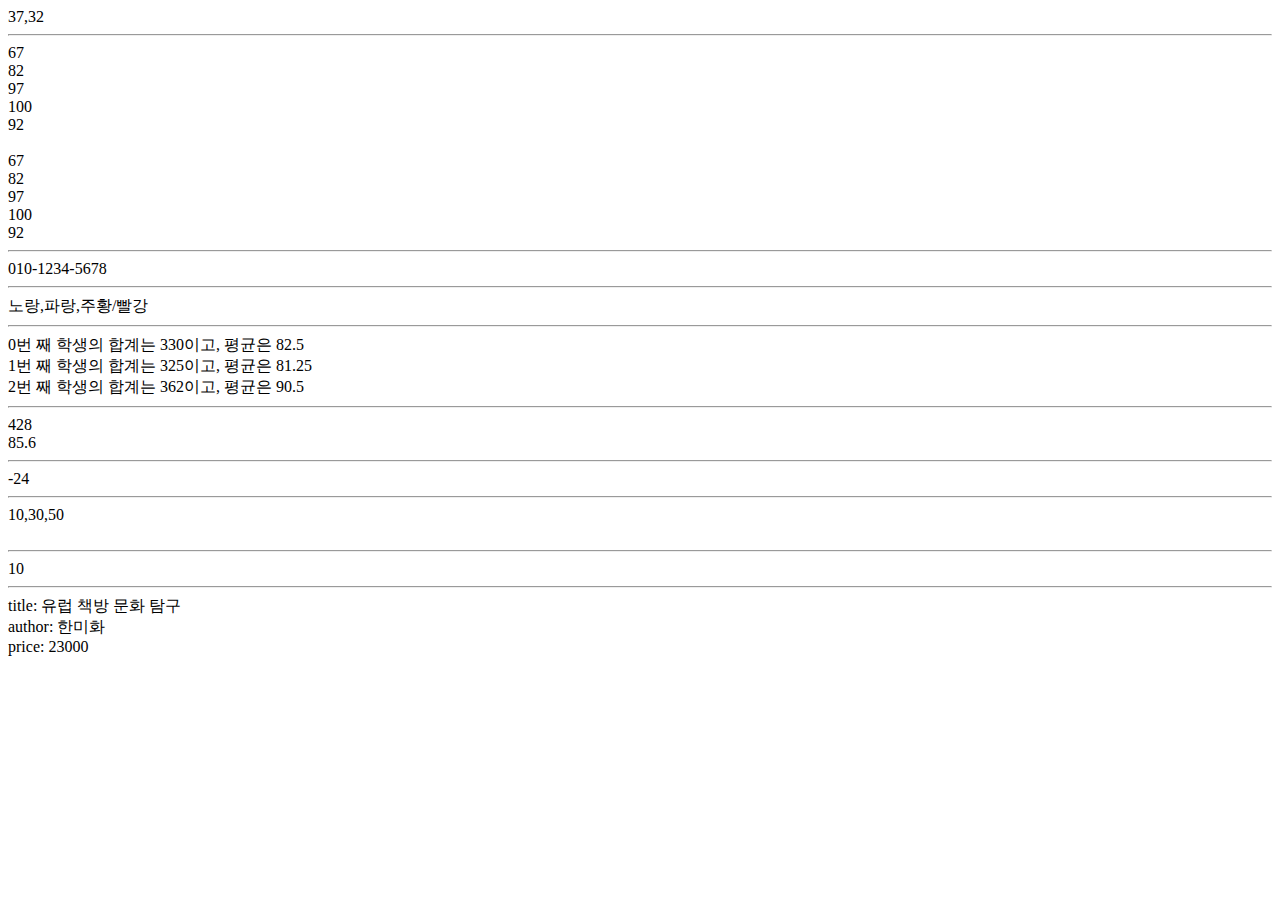
<file: labs/0730_Array_Map_Set_Iterator_Generator/quiz.html>
<!DOCTYPE html>
<html lang="en">
  <head>
    <meta charset="UTF-8" />
    <meta name="viewport" content="width=device-width, initial-scale=1.0" />
    <title>Quiz</title>
    <script src="quiz.js"></script>
  </head>
  <body></body>
</html>
</file>
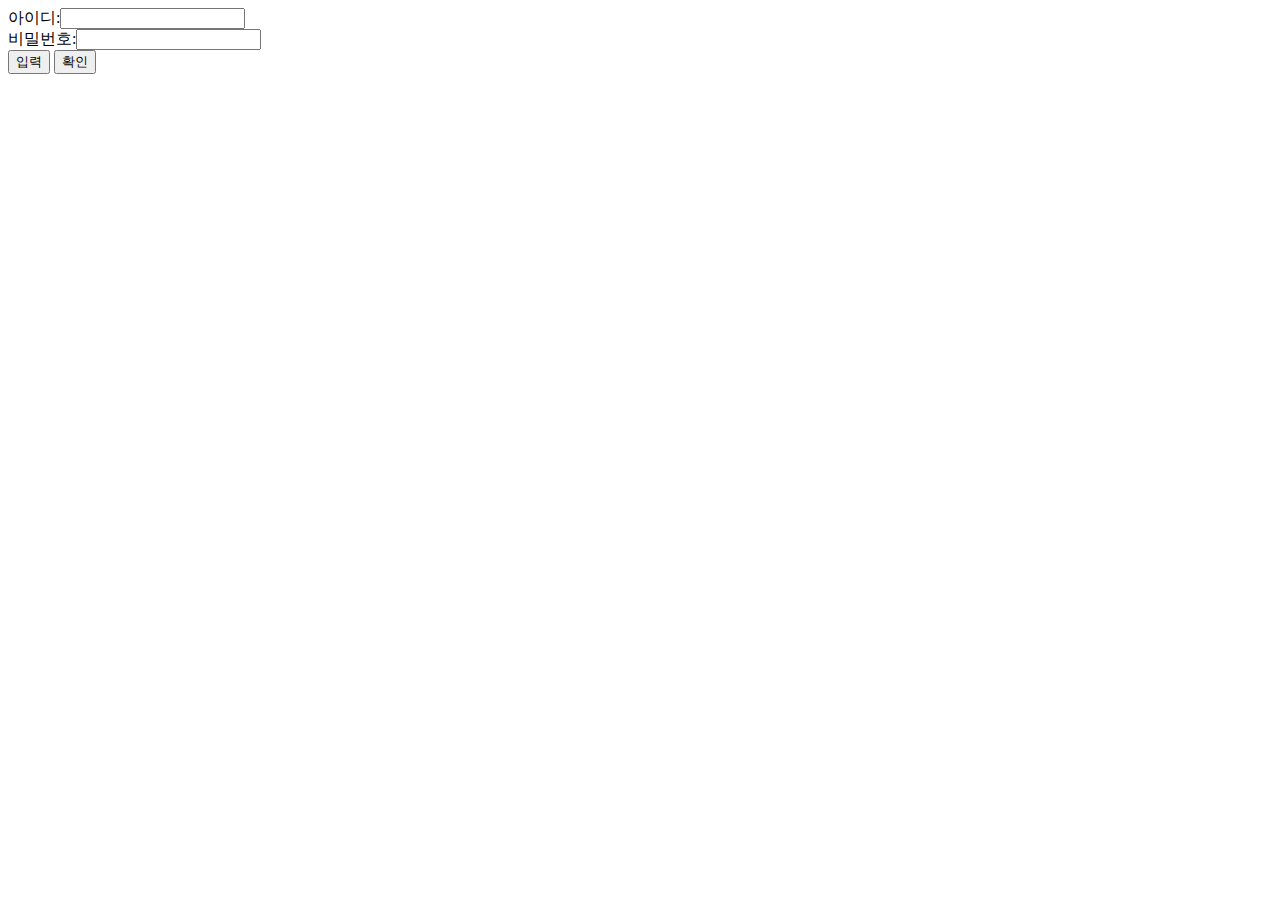
<file: labs/0801_DOM/DOM.html>
<!DOCTYPE html>
<html lang="en">
  <head>
    <meta charset="UTF-8" />
    <meta name="viewport" content="width=device-width, initial-scale=1.0" />
    <title>Document</title>
    <script defer src="form.js"></script>
  </head>
  <body>
    <!-- <div>
      "프로그래머스 프론트엔드"
      <p>선수 조건: 없음</p>
    </div>
    <button onclick="changeContent()">변경</button>

    <div class="box">box1</div>
    <div class="box">box2</div>
    <div class="box">box2</div>
    <div class="box4">box4</div>

    <button id="my_div">my_div</button>
    <button id="clearBtn">clear</button>
    <div id="result"></div>
    <button onclick="sayHi('민지')">안녕</button>

    <button>click</button>

    <em class="message"></em>

    <ul id="fruits">
      <li class="fruit" id="apple">Apple</li>
      <li class="fruit" id="banana">banana</li>
      <li class="fruit" id="cherry">Cherry</li>
      <li class="fruit" id="cherry">WaterMelon</li>
    </ul> -->
    <form id="form1">
      아이디:<input type="text" name="id" id="id" /> <br />
      비밀번호:<input type="password"pass" id="pass" /><br />
    </form>
    <button onclick="myFunction()">입력</button>
    <button onclick="getInput()">확인</button>
    <p id="show"></p>
    <!-- <form name="order">
      <ul>
        <li>
          <label class"field" for="billingName">이름: </label>
          <input type="text" class="input-box" id="billingName" name = "billingName">
        </li>
        <li>
          <label class"field" for="billingTel">연락처: </label>
          <input type="text" class="input-box" id="billingTel" name ="billingTel">
        </li>
        <li>
          <label class"field" for="billingAddr">주소: </label>
          <input type="text" class="input-box" id="billingAddr" name = "billingAddr">
        </li>
        <br>
        <br>
      </ul> 
    </form>
    <form name="ship">
      <ul>
        <li>
          <input type="checkbox" id="shippingInfo" name="shippingInfo">
          <label for="bill-info" id="check">주문 정보가 배송 정보와 같습니다</label>
        </li>      
        <li>
          <label class"field" for="shippingName">이름: </label>
          <input type="text" class="input-box" id="shippingName" name = "shippingName">
        </li>
        <li>
          <label class"field" for="shippingTel">연락처: </label>
          <input type="text" class="input-box" id="shippingTel" name ="shippingTel">
        </li>
        <li>
          <label class"field" for="shippingAddr">주소: </label>
          <input type="text" class="input-box" id="shippingAddr" name = "shippingAddr">
        </li>
      </ul>
    </form> -->
  </body>
</html>
</file>
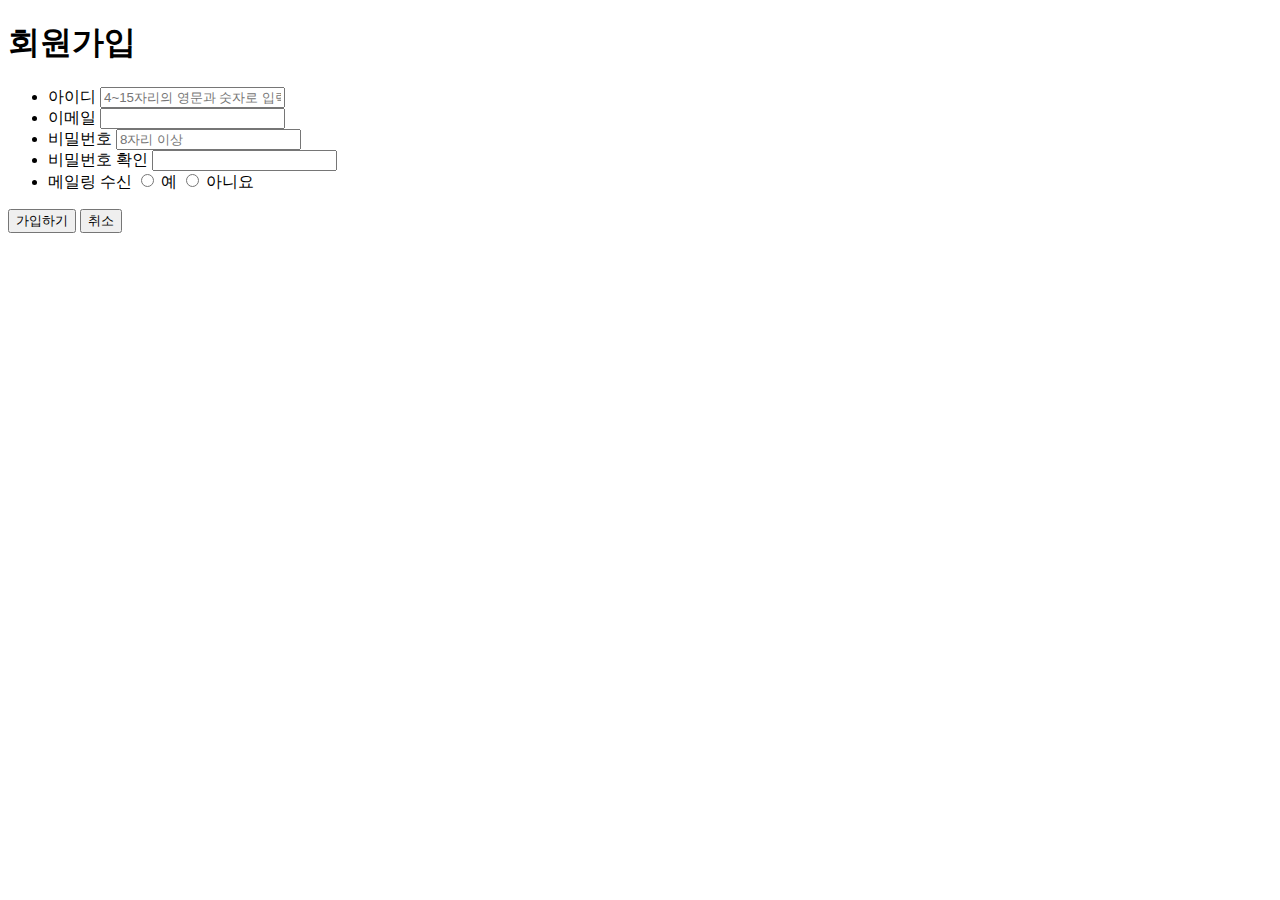
<file: labs/0801_DOM/quiz4.html>
<!DOCTYPE html>
<html lang="en">
  <head>
    <meta charset="UTF-8" />
    <meta name="viewport" content="width=device-width, initial-scale=1.0" />
    <title>Quiz4</title>
    <script defer src="quiz4.js"></script>
  </head>
  <body>
    <h1>회원가입</h1>
    <ul>
      <li>
        <label for="id" class="field">아이디</label>
        <input
          type="text"
          class="input-box"
          id="id"
          placeholder="4~15자리의 영문과 숫자로 입력"
        />
      </li>
      <li>
        <label for="email" class="field">이메일</label>
        <input type="email" class="input-box" id="email" />
      </li>
      <li>
        <label for="password" class="field">비밀번호</label>
        <input
          type="password"
          class="input-box"
          id="password"
          placeholder="8자리 이상"
        />
      </li>
      <li>
        <label for="passwordCheck" class="field">비밀번호 확인</label>
        <input type="password" class="input-box" id="passwordCheck" name="" />
      </li>
      <li>
        <label for="radio_group" class="field">메일링 수신</label>
        <label>
          <input type="radio" name="mailing" value="yes" />
          예
        </label>
        <label>
          <input type="radio" name="mailing" value="no" />
          아니요
        </label>
      </li>
    </ul>
    <button type="submit" onclick="getInput()">가입하기</button>
    <button type="button">취소</button>
  </body>
</html>
</file>
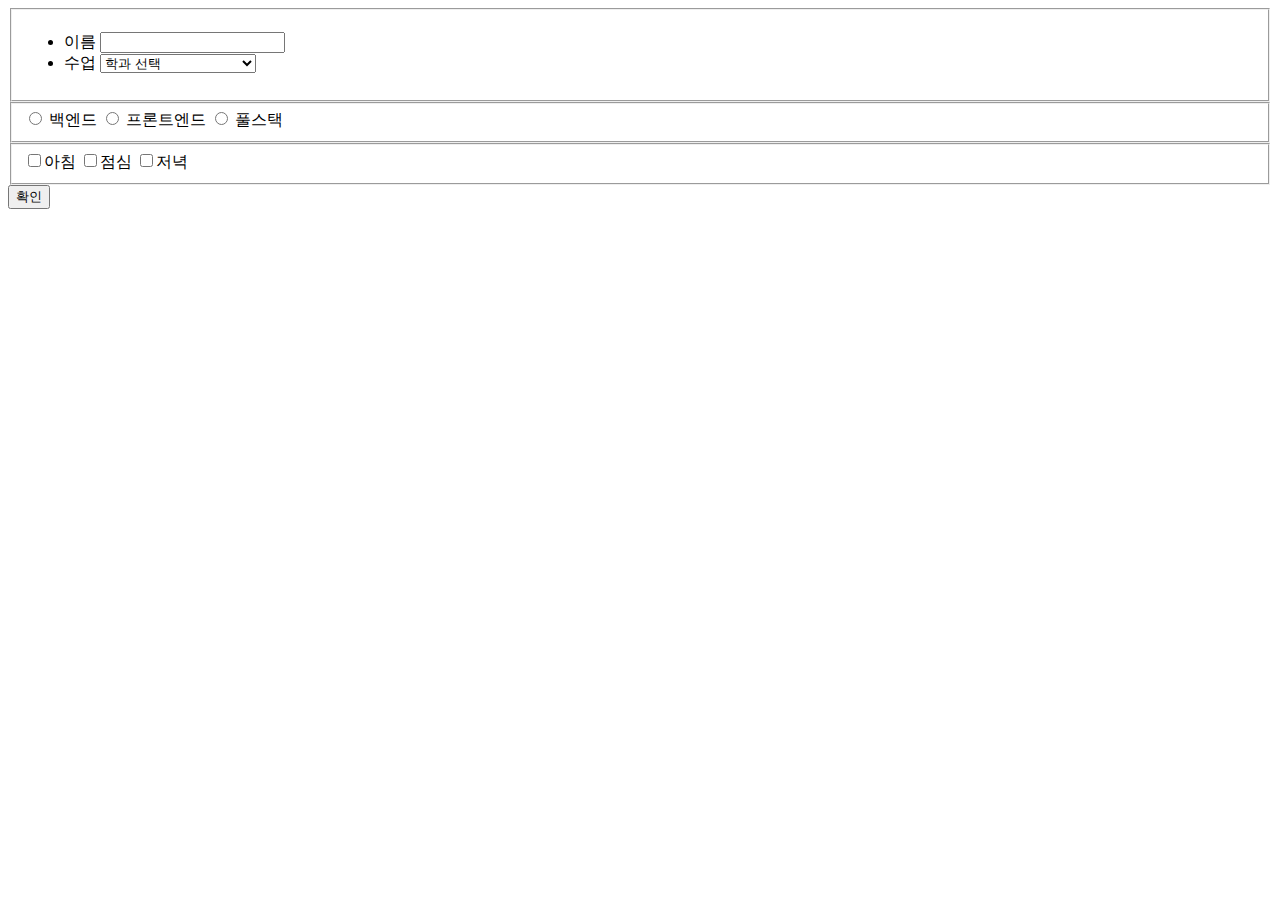
<file: labs/0801_DOM/select.html>
<!DOCTYPE html>
<html lang="en">
  <head>
    <meta charset="UTF-8" />
    <meta name="viewport" content="width=device-width, initial-scale=1.0" />
    <title>Select</title>
    <script defer src="select.js"></script>
  </head>
  <body>
    <div id="container">
      <form name="testForm">
        <fieldset>
          <ul>
            <li>
              <label for="userName">이름</label>
              <input type="text" id="userName" name="userName" />
            </li>
            <li>
              <label for="class">수업</label>
              <select name="major" id="major">
                <option>학과 선택</option>
                <option value="computer">컴퓨터 공학과</option>
                <option value="business">경영학과</option>
                <option value="electronic">전기 공학과</option>
                <option value="design">산업디자인과</option>
                <option value="global">글로벌문화콘텐츠 학과</option>
              </select>
            </li>
          </ul>
        </fieldset>
        <fieldset>
          <label>
            <input type="radio" name="subject" value="back" />
            백엔드
          </label>
          <label>
            <input type="radio" name="subject" value="front" />
            프론트엔드
          </label>
          <label>
            <input type="radio" name="subject" value="full" />
            풀스택
          </label>
        </fieldset>
        <fieldset>
          <label
            ><input type="checkbox" name="study" value="morning" />아침</label
          >
          <label
            ><input type="checkbox" name="study" value="afternoon" />점심</label
          >
          <label
            ><input type="checkbox" name="study" value="evening" />저녁</label
          >
        </fieldset>
        <button type="button" id="submitBtn">확인</button>
      </form>
      <div id="result"></div>
    </div>
  </body>
</html>
</file>
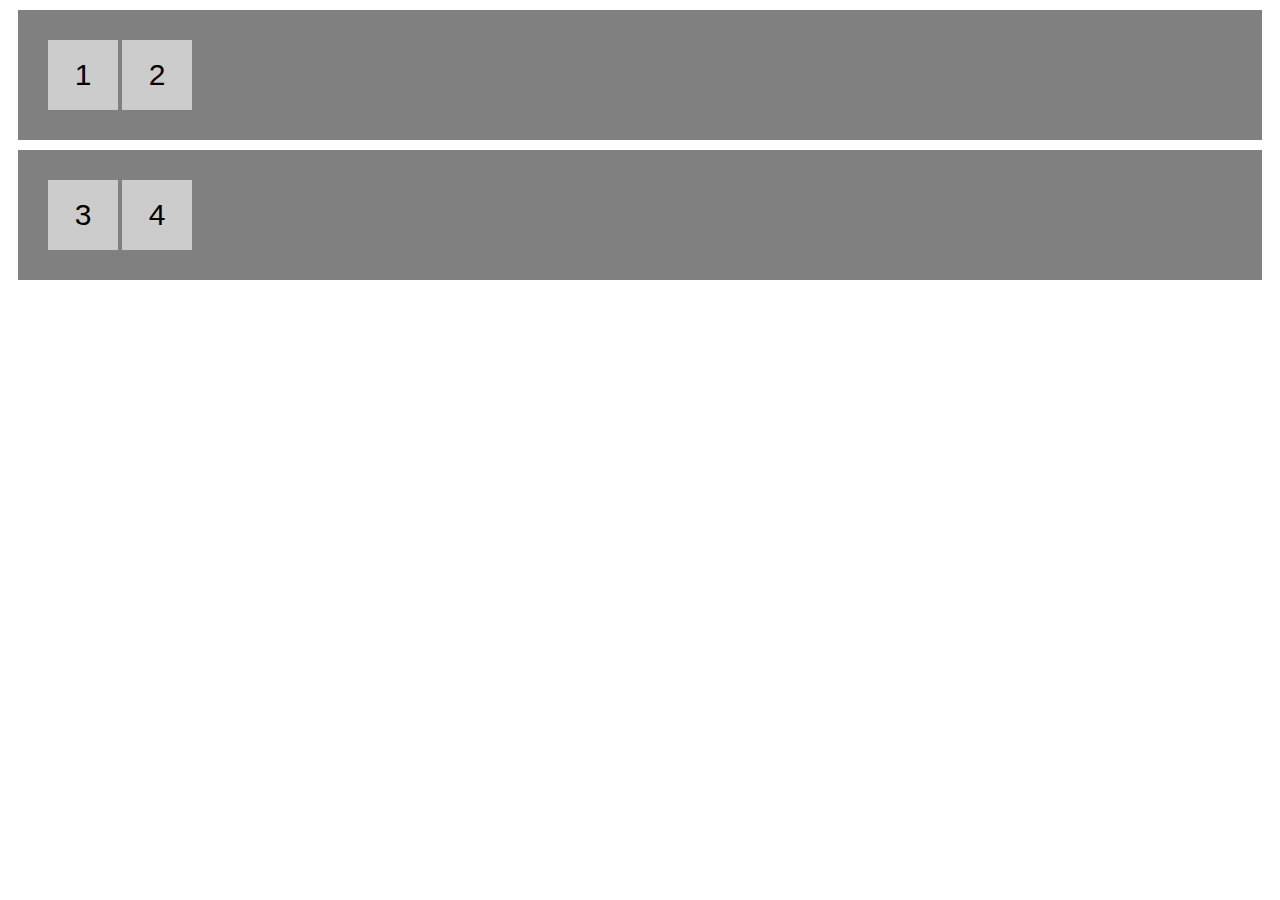
<file: labs/0802_drag-drop_spread/drag.html>
<!DOCTYPE html>
<html lang="en">
  <head>
    <meta charset="UTF-8" />
    <meta name="viewport" content="width=device-width, initial-scale=1.0" />
    <title>Drag&Drop</title>
    <script defer src="drag.js"></script>
    <link rel="stylesheet" href="drag.css" />
  </head>
  <body>
    <!-- <div onclick="func(event)">
      <p><img src="./img/PoChaCco.png" alt="포챠코 사진" /></p>
    </div>
    <div id="show"></div> -->
    <!-- <div class="container">
      <button draggable="true" class="item">1</button>
    </div>
    <div class="container2"></div> -->

    <div class="container">
      <button class="draggable" draggable="true">1</button>
      <button class="draggable" draggable="true">2</button>
    </div>
    <div class="container">
      <button class="draggable" draggable="true">3</button>
      <button class="draggable" draggable="true">4</button>
    </div>

    <!--appendChild-->
    <!-- <div id="parent">
      <div>child 1</div>
      <div id="reference">child 2</div>
      <div>child 3</div>
    </div>
    <button id="appendChildBtn">appendChild</button>
    <button id="insertBeforeBtn">insertBefore</button> -->
  </body>
</html>
</file>
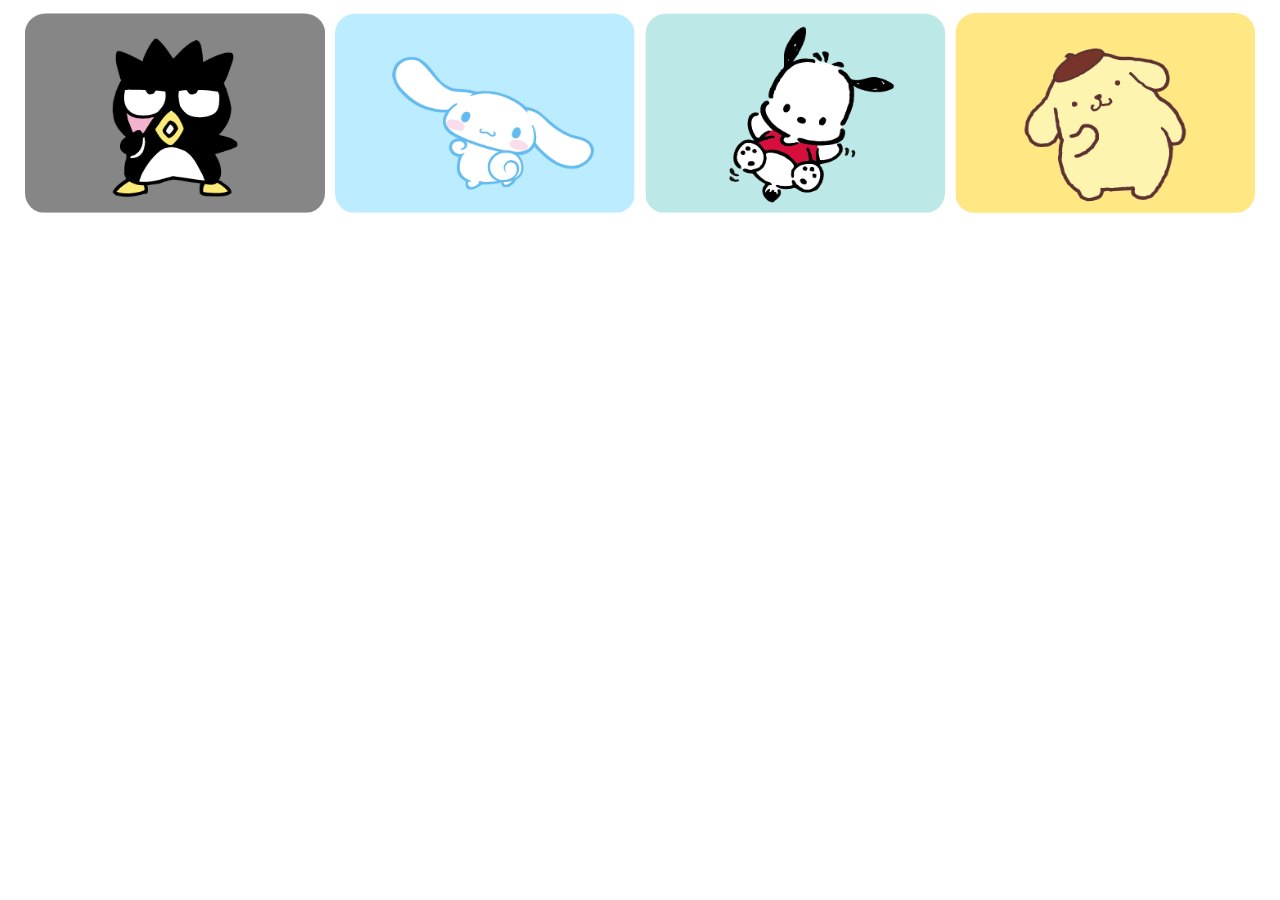
<file: labs/0802_drag-drop_spread/imgGallery.html>
<!DOCTYPE html>
<html lang="en">
  <head>
    <meta charset="UTF-8" />
    <meta name="viewport" content="width=device-width, initial-scale=1.0" />
    <title>ImgGallery</title>
    <link rel="stylesheet" href="./imgGallery.css" />
    <script defer src="./imgGallery.js"></script>
  </head>
  <body>
    <div id="gallery" class="gallery">
      <img
        src="./img/BadBadtz-Maru.png"
        draggable="true"
        alt="배드바츠마루"
        class="img"
      />
      <img
        src="./img/CinNaMoroll.png"
        draggable="true"
        alt="시나모롤"
        class="img"
      />
      <img src="./img/PoChaCco.png" draggable="true" alt="포챠코" class="img" />
      <img
        src="./img/PomPomPurin.png"
        draggable="true"
        alt="폼폼푸린"
        class="img"
      />
    </div>
  </body>
</html>
</file>
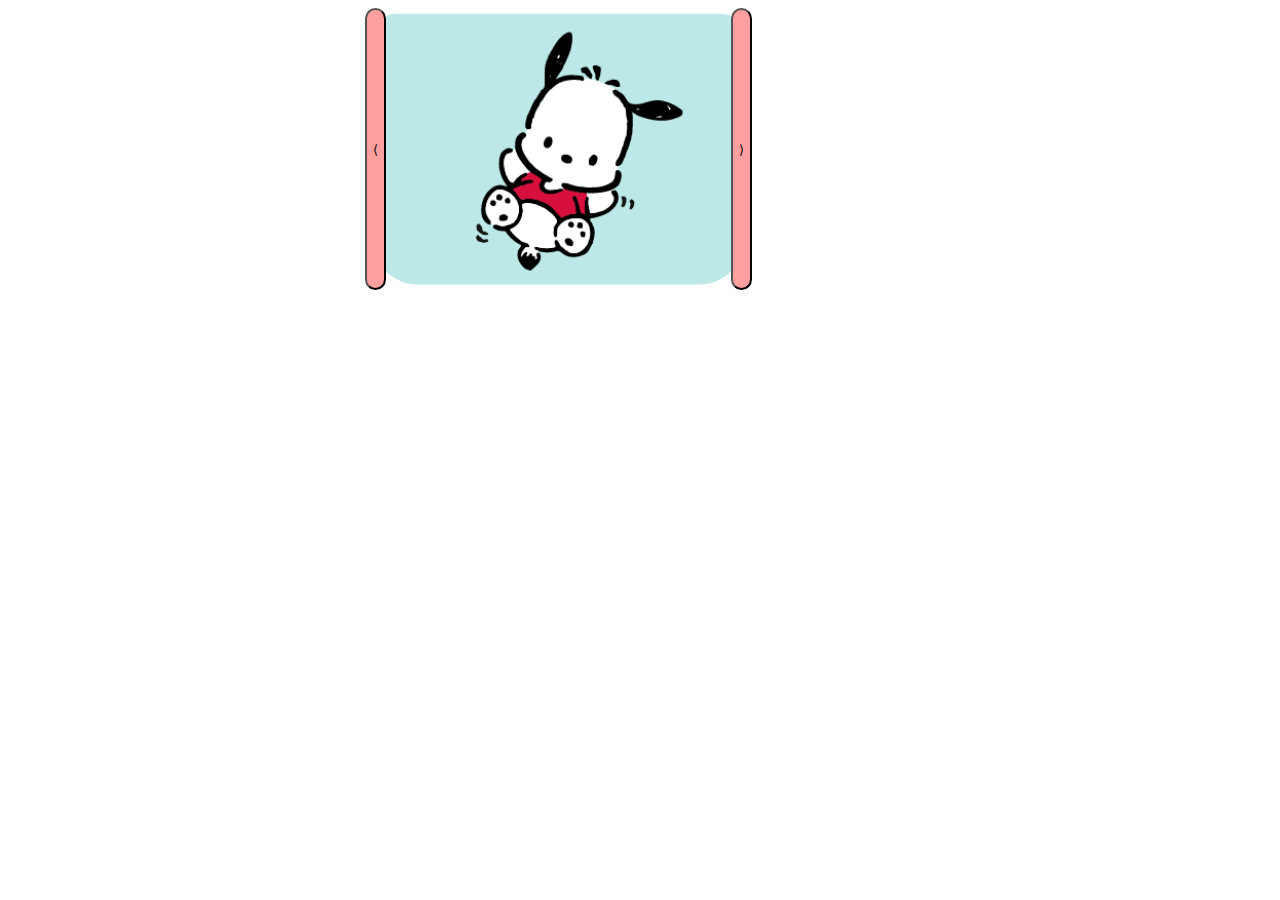
<file: labs/0802_drag-drop_spread/imgGallery2.html>
<!DOCTYPE html>
<html lang="en">
  <head>
    <meta charset="UTF-8" />
    <meta name="viewport" content="width=device-width, initial-scale=1.0" />
    <title>ImgGallery2</title>
    <link rel="stylesheet" href="imgGallery2.css" />
    <script defer src="imgGallery2.js"></script>
  </head>
  <body>
    <div class="wrapper">
      <div id="container">
        <img class="img active" src="./img/PoChaCco.png" alt="포챠코" />
        <img class="img" src="./img/PomPomPurin.png" alt="폼폼푸린" />
        <img class="img" src="./img/BadBadtz-Maru.png" alt="배드바츠마루" />
        <img class="img" src="./img/CinNaMoroll.png" alt="시나모롤" />
        <button id="prev">&lang;</button>
        <button id="next">&rang;</button>
      </div>
    </div>
  </body>
</html>
</file>
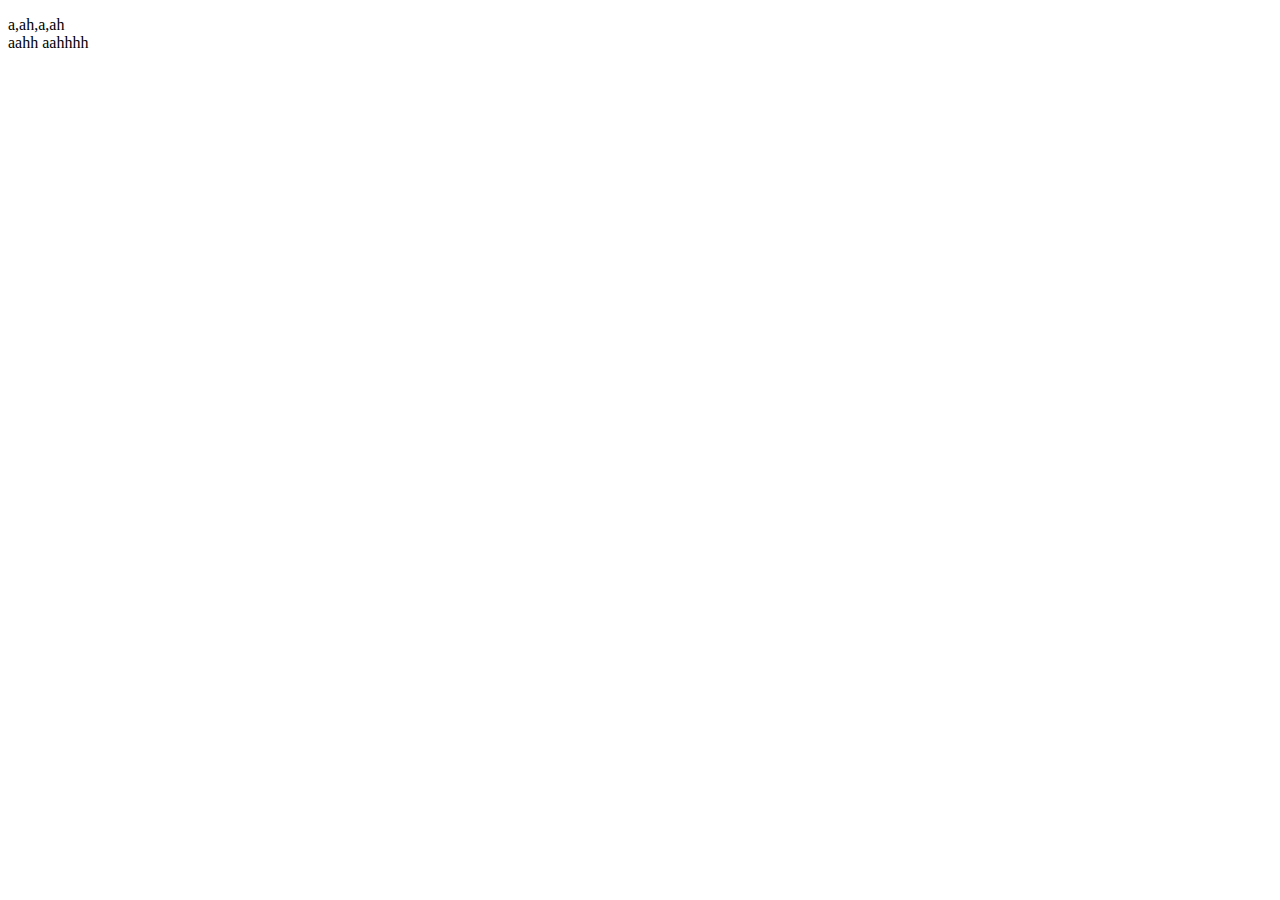
<file: labs/0802_drag-drop_spread/regexp.html>
<!DOCTYPE html>
<html lang="en">
  <head>
    <meta charset="UTF-8" />
    <meta name="viewport" content="width=device-width, initial-scale=1.0" />
    <title>정규표현식</title>
    <script defer src="regexp.js"></script>
  </head>
  <body>
    <p id="show"></p>
  </body>
</html>
</file>
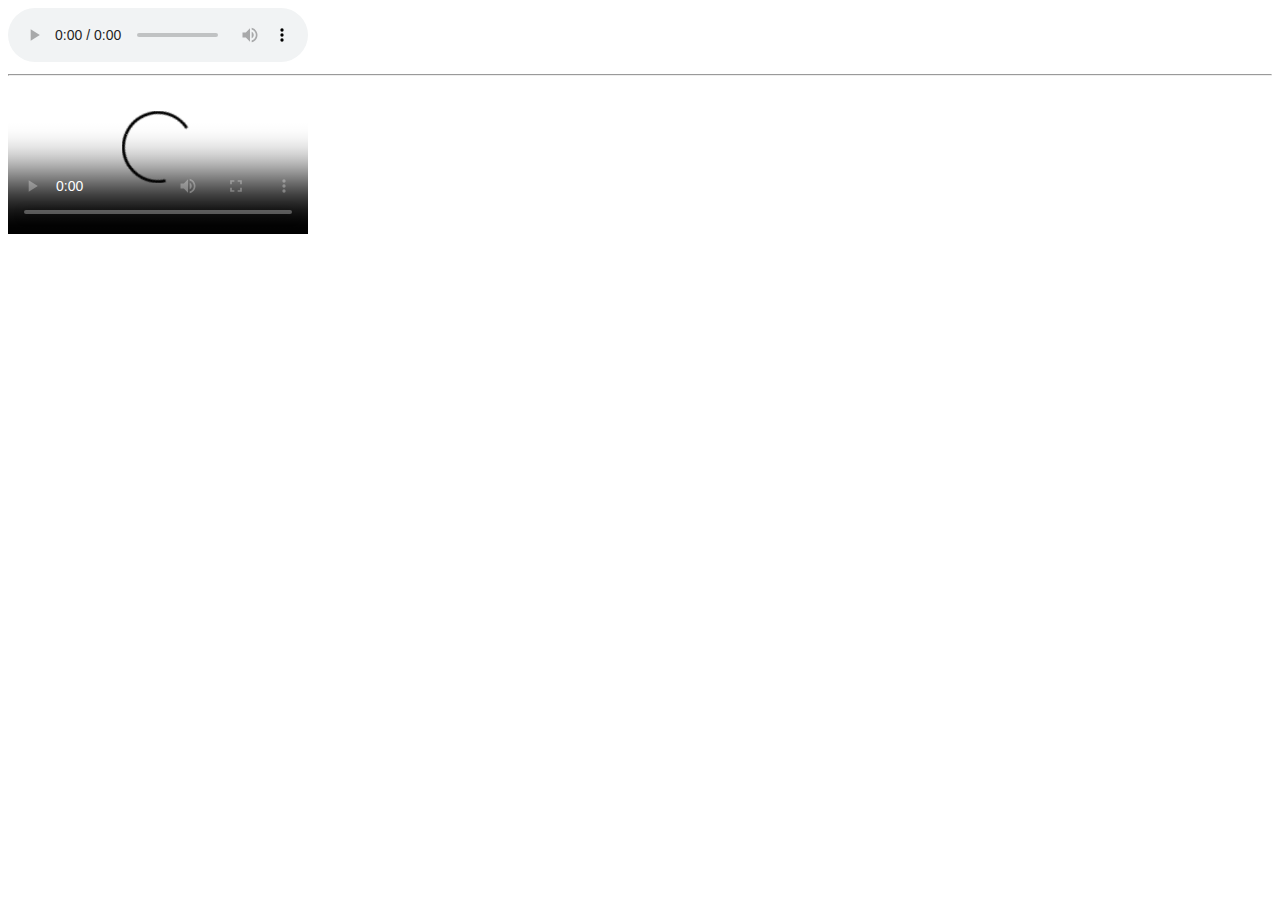
<file: labs/web0716/audio.html>
<!DOCTYPE html>
<html lang="en">
  <head>
    <meta charset="UTF-8" />
    <meta name="viewport" content="width=device-width, initial-scale=1.0" />
    <title>Document</title>
  </head>
  <body>
    <audio
      src="https://ccrma.stanford.edu/~jos/mp3/harpsi-cs.mp3"
      controls="controls"
    ></audio>
    <hr />
    <video
      controls="controls"
      poster="https://via.placeholder.com/1280x720"
      <source
      src="https://www.w3schools.com/html/mov_bbb.mp4"
      type="video/mp4"
    ></video>
  </body>
</html>
</file>
<file: labs/0802_drag-drop_spread/drag.css>
.container {
  background-color: gray;
  padding: 30px;
  margin: 10px;
}

.container2 {
  background-color: lightblue;
  padding: 30px;
  margin: 10px;
}

button {
  width: 70px;
  height: 70px;
  border: none;
  font-size: 30px;
  background-color: #ccc;
}

#appendChildBtn {
  width: 100px;
  font-size: 12px;
}

.dragging {
  opacity: 0.5;
  border: 1px solid black;
}
</file>
<file: labs/0802_drag-drop_spread/imgGallery.css>
#gallery {
  display: flex;
  justify-content: center;
  flex-wrap: wrap;
  align-items: center;
}

.img {
  width: 300px;
  height: 200px;
  border-radius: 0 0 20px 20px;
  margin: 5px;
}

.img.dragging {
  opacity: 0.5;
}
</file>
<file: labs/0802_drag-drop_spread/imgGallery2.css>
.wrapper {
  width: 550px;
  margin: 0 auto;
  position: relative;
}

#container {
  position: absolute;
}

#container > img {
  width: 100%;
  display: none;
}

#container > img.active {
  display: block;
}

.img {
  width: 100%;
  border-radius: 0 0 50px 50px;
  margin: 5px;
}

button {
  position: absolute;
  height: 100%;
  background-color: rgb(255, 159, 159);
  top: 0;
  color: black;
  border-radius: 20px;
}

#prev {
  left: 0;
}
#next {
  right: -10px;
}
</file>
